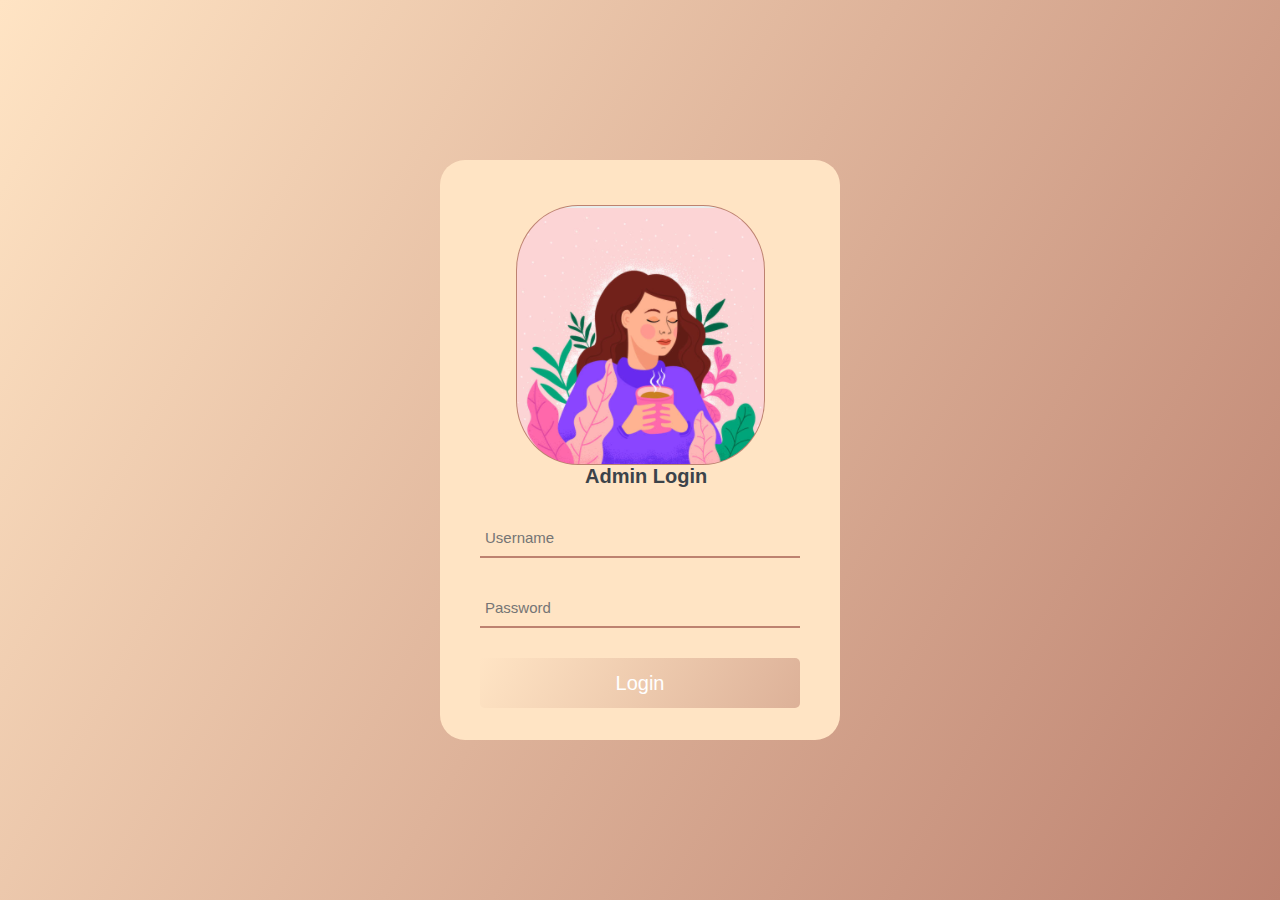
<file: EspressoShop/webAdmin/Index.html>
<!DOCTYPE html>
<html lang="en">
<head>
    <meta charset="UTF-8">
    <meta http-equiv="X-UA-Compatible" content="IE=edge">
    <meta name="viewport" content="width=device-width, initial-scale=1.0">
    <link rel="stylesheet" href="style.css">
    <title>Admin Panel Login</title>
</head>
<body>
    <div class="container">
        <div class="contact-form">
            <img src="admin2.jpg" class="admin-img">
            <h2> Admin Login </h2>
            <form>
                <div class="textBox">
                    <input type="text" placeholder="Username">
                </div>
                <div class="textBox">
                    <input type="password" placeholder="Password">
                </div>
                    <input type="submit" class="logbtn" value="Login">
            </form>
        </div>
    </div>
</body>
</html>
</file>
<file: EspressoShop/webAdmin/style.css>
*{
    margin: auto ;
    padding: 0;
    text-decoration:  none;
    font-family: -apple-system, BlinkMacSystemFont, 'Segoe UI', Roboto, Oxygen, Ubuntu, Cantarell, 'Open Sans', 'Helvetica Neue', sans-serif;
    box-sizing: border-box;
}
body{
    background-image: linear-gradient(120deg, #FFE4C4, #BD8270);
    min-height: 100vh;
}
.container{
    width : 400px;
    background: #FFE4C4;
    height: 580px;
    padding: 80px 40px;
    border-radius: 25px;
    position: absolute;
    left:50%;
    top:50%;
    transform: translate(-50%,-50%);
    padding-bottom: 10%;
}

img.admin-img{
    margin-top: -35px;

    padding:1px;
    display: block;
    background: #BD8270;
    border-radius: 25%;
}
h2{
    font-family: -apple-system, BlinkMacSystemFont, 'Segoe UI', Roboto, Oxygen, Ubuntu, Cantarell, 'Open Sans', 'Helvetica Neue', sans-serif;
    font-size: 20px;
    margin-left: 105px;
    color: #3c434a;
}
.logbtn{
    font-size: 20px;
    display: block;
    width: 100%;
    height: 50px;
    border: none;
    background-image: linear-gradient(120deg, #FFE4C4, #BD8270);
    background-size: 200%;
    color:#fff;
    outline: none;
    cursor: pointer;
    border-radius: 5px;
    transition: .5s;
}   
.logbtn:hover{
    background-position: right;
}
.textBox{
    position: relative;
    margin: 30px 0px;
}
.textBox input{
    font-size : 15px;
    color:#333;
    border: none;
    width: 100%;
    outline:none;
    background: none;
    padding: 0 5px;
    height: 40px;
    border-bottom: 2px solid #BD8270;
}
</file>
